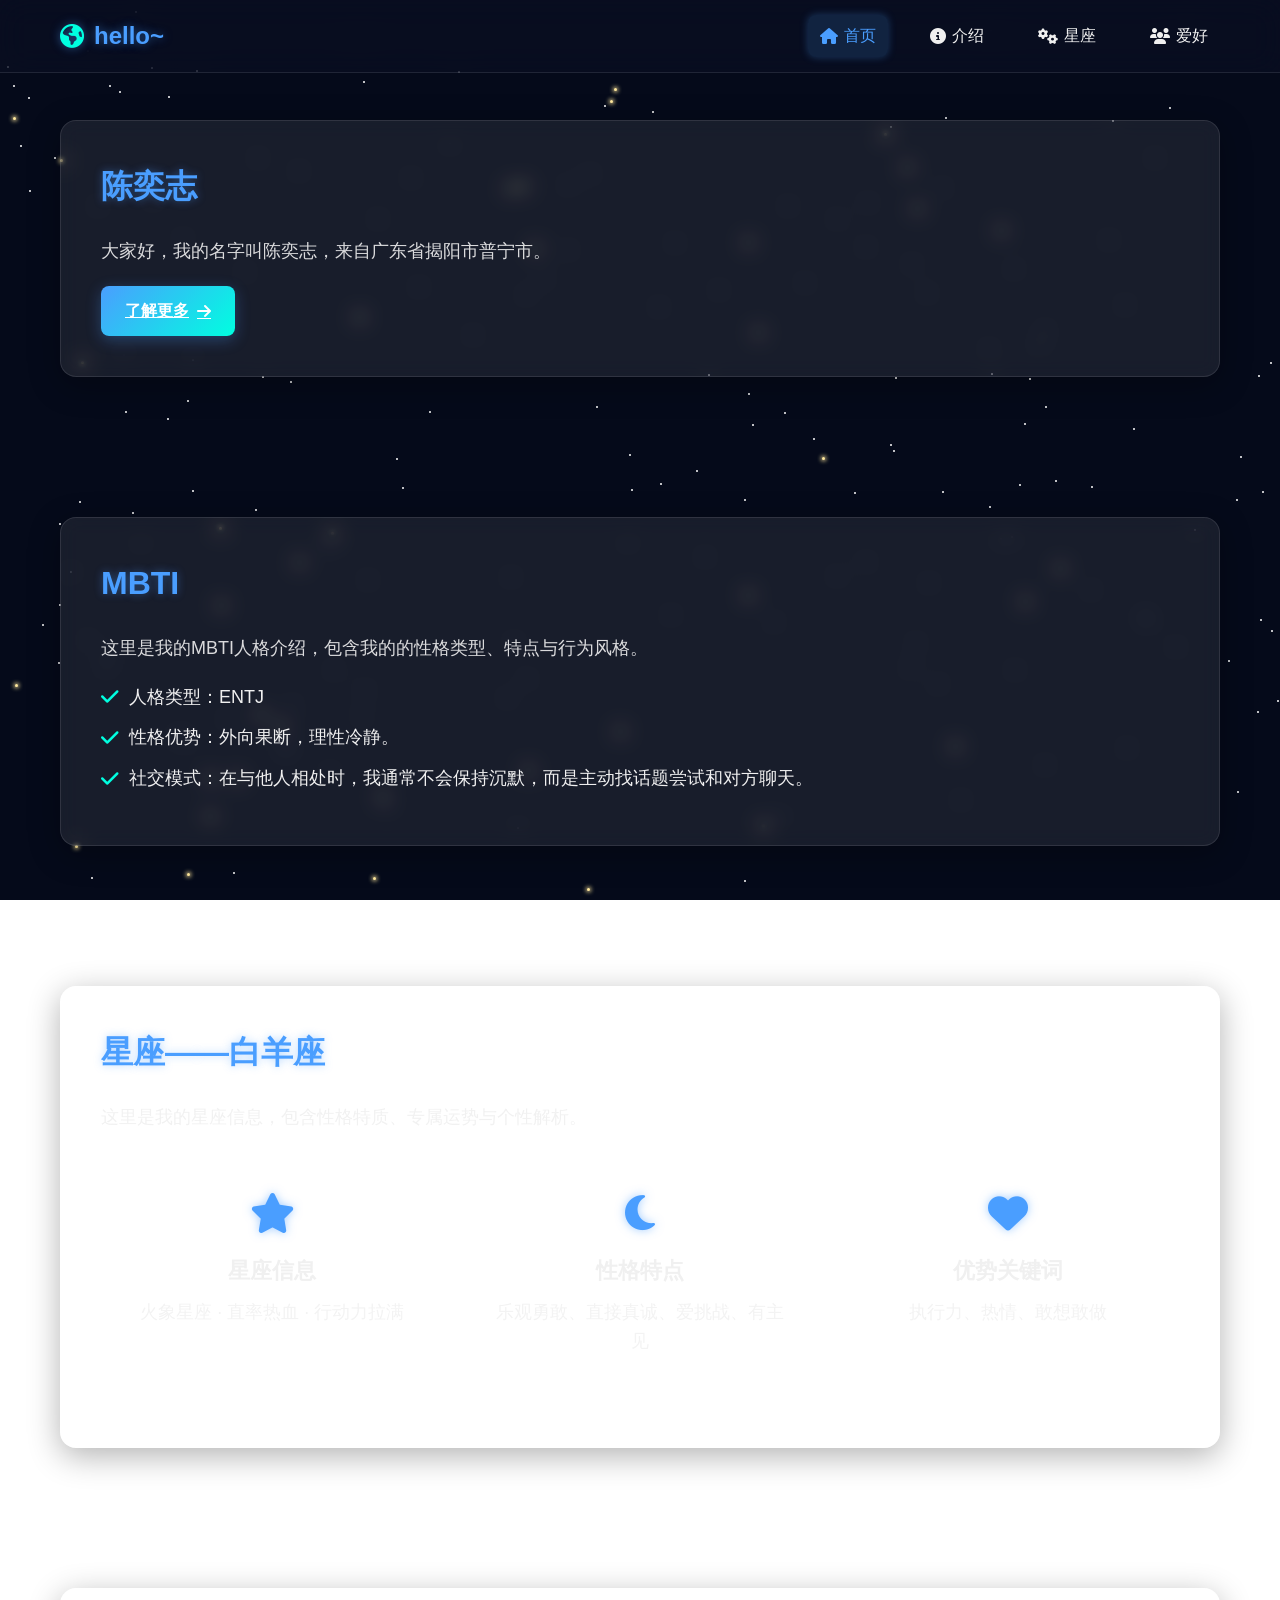
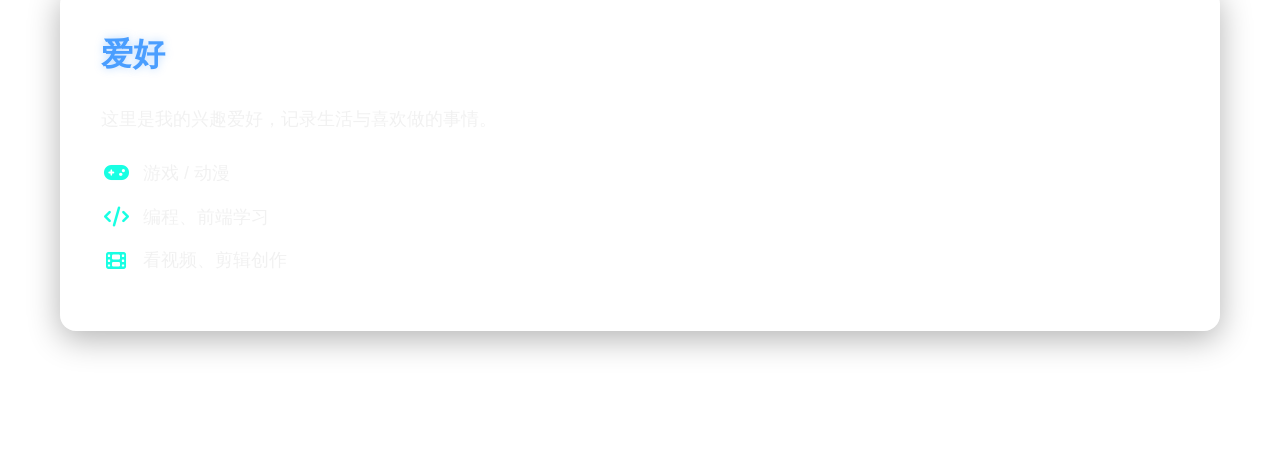
<file: index.html>
<!DOCTYPE html>
<html lang="zh-CN">
<head>
  <meta charset="UTF-8">
  <meta name="viewport" content="width=device-width, initial-scale=1.0">
  <title>自我介绍</title>
  <link rel="stylesheet" href="css/style.css">
  <!-- 引入图标库，让导航更美观 -->
  <link rel="stylesheet" href="https://cdn.bootcdn.net/ajax/libs/font-awesome/6.4.0/css/all.min.css">
</head>
<body>
  <!-- 动态星空背景 -->
  <div class="stars-bg"></div>

  <!-- 顶部导航 -->
  <header class="header">
    <div class="header-container">
      <h1 class="logo">
        <i class="fas fa-globe-americas"></i> hello~
      </h1>
      <nav class="nav">
        <a href="#section1" class="nav-link"><i class="fas fa-home"></i> 首页</a>
        <a href="#section2" class="nav-link"><i class="fas fa-info-circle"></i> 介绍</a>
        <a href="#section3" class="nav-link"><i class="fas fa-cogs"></i> 星座</a>
        <a href="#section4" class="nav-link"><i class="fas fa-users"></i> 爱好</a>
      </nav>
    </div>
  </header>

  <!-- 主内容 -->
<main class="main-content">
  <section id="section1" class="content-section">
    <div class="section-content">
      <h2> 陈奕志</h2>
      <p>大家好，我的名字叫陈奕志，来自广东省揭阳市普宁市。</p>
      <a href="#section2" class="btn">了解更多 <i class="fas fa-arrow-right"></i></a>
    </div>
  </section>

  <section id="section2" class="content-section">
    <div class="section-content">
      <h2> MBTI</h2>
      <p>这里是我的MBTI人格介绍，包含我的的性格类型、特点与行为风格。</p>
      <ul class="feature-list">
        <li><i class="fas fa-check"></i> 人格类型：ENTJ</li>
        <li><i class="fas fa-check"></i> 性格优势：外向果断，理性冷静。</li>
        <li><i class="fas fa-check"></i> 社交模式：在与他人相处时，我通常不会保持沉默，而是主动找话题尝试和对方聊天。</li>
      </ul>
    </div>
  </section>

  <section id="section3" class="content-section">
    <div class="section-content">
      <h2> 星座——白羊座</h2>
      <p>这里是我的星座信息，包含性格特质、专属运势与个性解析。</p>
      <div class="card-grid">
        <div class="feature-card">
          <i class="fas fa-star"></i>
          <h3>星座信息</h3>
          <p>火象星座 · 直率热血 · 行动力拉满</p>
        </div>
        <div class="feature-card">
          <i class="fas fa-moon"></i>
          <h3>性格特点</h3>
          <p>乐观勇敢、直接真诚、爱挑战、有主见</p>
        </div>
        <div class="feature-card">
          <i class="fas fa-heart"></i>
          <h3>优势关键词</h3>
          <p>执行力、热情、敢想敢做</p>
        </div>
      </div>
    </div>
  </section>

  <section id="section4" class="content-section">
    <div class="section-content">
      <h2> 爱好</h2>
      <p>这里是我的兴趣爱好，记录生活与喜欢做的事情。</p>
      <div class="contact-info">
        <p><i class="fas fa-gamepad"></i> 游戏 / 动漫</p>
        <p><i class="fas fa-code"></i> 编程、前端学习</p>
        <p><i class="fas fa-film"></i> 看视频、剪辑创作</p>
      </div>
    </div>
  </section>
</main>


  <script src="js/script.js"></script>
</body>
</html>
</file>
<file: css/style.css>
/* 全局重置与基础样式 */
* {
  margin: 0;
  padding: 0;
  box-sizing: border-box;
}

:root {
  --primary-color: #4a9eff;
  --secondary-color: #00ffe0;
  --bg-dark: #050a1a;
  --card-bg: rgba(255, 255, 255, 0.08);
  --text-light: #f0f0f0;
  --shadow: 0 8px 32px rgba(0, 0, 0, 0.3);
}

body {
  font-family: 'Segoe UI', Tahoma, Geneva, Verdana, sans-serif;
  color: var(--text-light);
  overflow-x: hidden;
  line-height: 1.6;
}

/* 🌟 动态星空背景核心样式 */
.stars-bg {
  position: fixed;
  top: 0;
  left: 0;
  width: 100vw;
  height: 100vh;
  background: var(--bg-dark);
  z-index: -1;
  overflow: hidden;
}

/* 星星元素 - 动态生成 */
.star {
  position: absolute;
  width: 2px;
  height: 2px;
  background: #fff;
  border-radius: 50%;
  animation: twinkle 2s infinite ease-in-out;
}

/* 星星闪烁动画 */
@keyframes twinkle {
  0%, 100% { opacity: 0.3; transform: scale(1); }
  50% { opacity: 1; transform: scale(1.2); }
}

/* 大星星样式 */
.star.large {
  width: 3px;
  height: 3px;
  background: #ffe89e;
  box-shadow: 0 0 4px 1px #ffe89e;
}

/* 顶部导航栏 - 玻璃拟态 */
.header {
  position: fixed;
  top: 0;
  width: 100%;
  background: rgba(10, 15, 35, 0.6);
  backdrop-filter: blur(15px);
  -webkit-backdrop-filter: blur(15px);
  border-bottom: 1px solid rgba(255, 255, 255, 0.1);
  z-index: 100;
  padding: 15px 0;
  /* 新加下面三行 */
  transition: top 0.3s ease;
}
/* 滚动时隐藏 */
.header.hide {
  top: -100px;
}

.header-container {
  max-width: 1200px;
  margin: 0 auto;
  padding: 0 20px;
  display: flex;
  justify-content: space-between;
  align-items: center;
}

.logo {
  font-size: 24px;
  font-weight: 700;
  color: var(--primary-color);
  display: flex;
  align-items: center;
  gap: 10px;
  text-shadow: 0 0 10px rgba(74, 158, 255, 0.5);
}

.logo i {
  color: var(--secondary-color);
}

.nav {
  display: flex;
  gap: 30px;
}

.nav-link {
  color: var(--text-light);
  text-decoration: none;
  font-size: 16px;
  font-weight: 500;
  padding: 8px 12px;
  border-radius: 8px;
  transition: all 0.3s ease;
  display: flex;
  align-items: center;
  gap: 6px;
}

.nav-link:hover {
  background: rgba(74, 158, 255, 0.1);
  color: var(--primary-color);
  transform: translateY(-2px);
}

.nav-link.active {
  background: rgba(74, 158, 255, 0.15);
  color: var(--primary-color);
  box-shadow: 0 0 8px rgba(74, 158, 255, 0.3);
}

/* 主内容区域 */
.main-content {
  max-width: 1200px;
  margin: 120px auto 50px;
  padding: 0 20px;
}

/* 内容板块 - 玻璃拟态卡片 */
.content-section {
  margin-bottom: 140px;
  border-radius: 16px;
  background: var(--card-bg);
  backdrop-filter: blur(10px);
  -webkit-backdrop-filter: blur(10px);
  border: 1px solid rgba(255, 255, 255, 0.1);
  box-shadow: var(--shadow);
  overflow: hidden;
  transition: all 0.3s ease;
}

.content-section:hover {
  transform: translateY(-5px);
  box-shadow: 0 12px 40px rgba(0, 0, 0, 0.4);
  border-color: rgba(74, 158, 255, 0.3);
}

.section-content {
  padding: 40px;
}

.content-section h2 {
  font-size: 32px;
  margin-bottom: 25px;
  color: var(--primary-color);
  display: flex;
  align-items: center;
  gap: 12px;
  text-shadow: 0 0 8px rgba(74, 158, 255, 0.4);
}

.content-section h2 i {
  color: var(--secondary-color);
}

.content-section p {
  font-size: 18px;
  margin-bottom: 20px;
  opacity: 0.9;
}

/* 按钮样式 */
.btn {
  background: linear-gradient(135deg, var(--primary-color), var(--secondary-color));
  color: white;
  border: none;
  padding: 12px 24px;
  font-size: 16px;
  font-weight: 600;
  border-radius: 8px;
  cursor: pointer;
  transition: all 0.3s ease;
  box-shadow: 0 4px 15px rgba(74, 158, 255, 0.3);
  display: inline-flex;
  align-items: center;
  gap: 8px;
}

.btn:hover {
  transform: translateY(-3px);
  box-shadow: 0 6px 20px rgba(74, 158, 255, 0.5);
}

/* 特性列表 */
.feature-list {
  list-style: none;
  margin-top: 20px;
}

.feature-list li {
  font-size: 18px;
  margin: 12px 0;
  display: flex;
  align-items: center;
  gap: 10px;
}

.feature-list li i {
  color: var(--secondary-color);
  font-size: 20px;
}

/* 卡片网格 */
.card-grid {
  display: grid;
  grid-template-columns: repeat(auto-fit, minmax(280px, 1fr));
  gap: 25px;
  margin-top: 30px;
}

.feature-card {
  background: rgba(255, 255, 255, 0.05);
  border: 1px solid rgba(255, 255, 255, 0.1);
  border-radius: 12px;
  padding: 30px 20px;
  text-align: center;
  transition: all 0.3s ease;
}

.feature-card:hover {
  background: rgba(74, 158, 255, 0.1);
  transform: translateY(-5px);
  border-color: var(--primary-color);
}

.feature-card i {
  font-size: 40px;
  color: var(--primary-color);
  margin-bottom: 20px;
  text-shadow: 0 0 10px rgba(74, 158, 255, 0.5);
}

.feature-card h3 {
  font-size: 22px;
  margin-bottom: 10px;
  color: var(--text-light);
}

.feature-card p {
  opacity: 0.8;
}

/* 联系信息 */
.contact-info {
  margin-top: 25px;
}

.contact-info p {
  display: flex;
  align-items: center;
  gap: 12px;
  margin: 15px 0;
  font-size: 18px;
}

.contact-info i {
  color: var(--secondary-color);
  font-size: 20px;
  width: 30px;
  text-align: center;
}

/* 平滑滚动 */
html {
  scroll-behavior: smooth;
}

/* 响应式适配 - 手机端 */
@media (max-width: 768px) {
  .header-container {
    flex-direction: column;
    gap: 15px;
  }

  .nav {
    gap: 15px;
    flex-wrap: wrap;
    justify-content: center;
  }

  .main-content {
    margin-top: 160px;
  }

  .section-content {
    padding: 25px;
  }

  .content-section h2 {
    font-size: 26px;
  }

  .card-grid {
    grid-template-columns: 1fr;
  }
}
</file>
